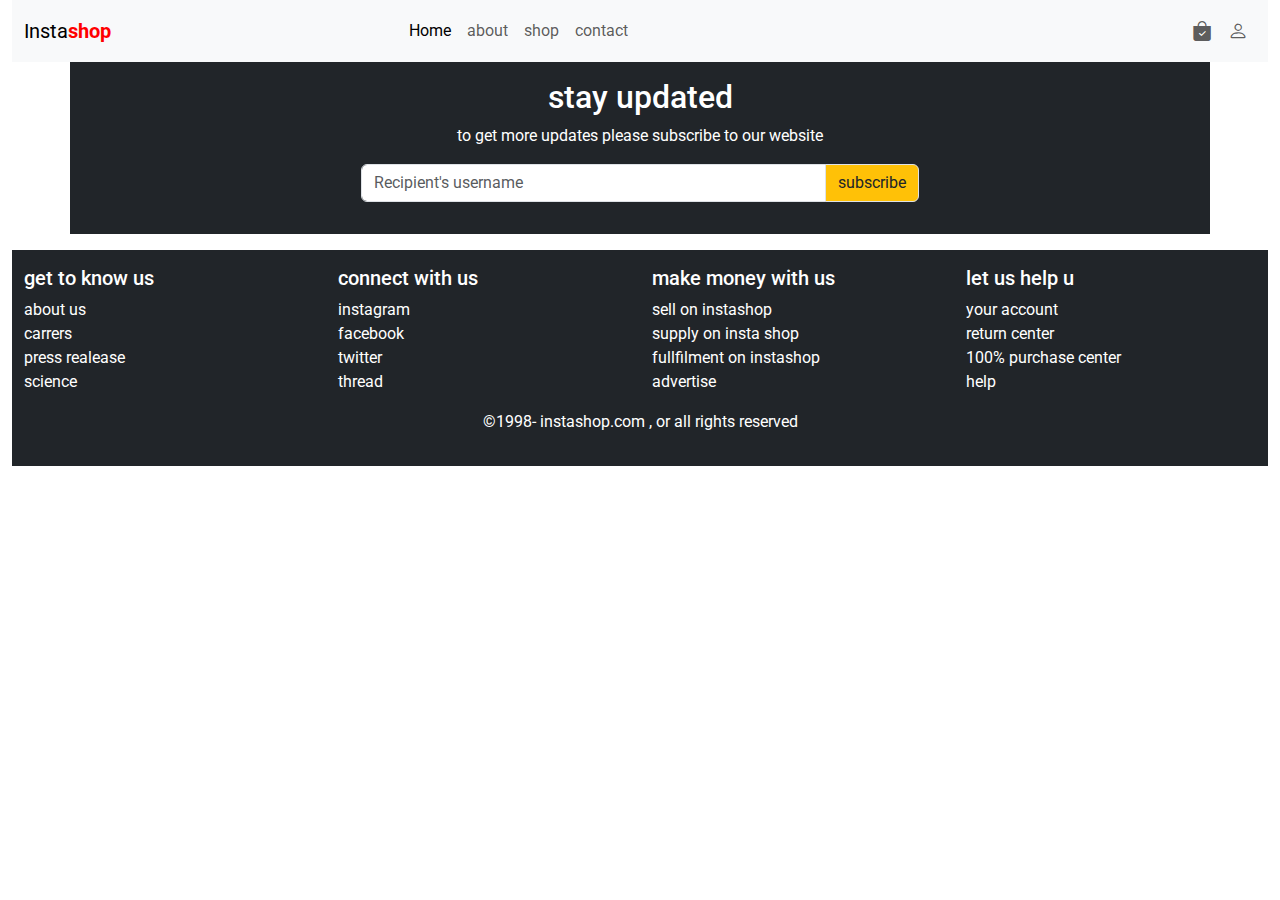
<file: about us.html>
<!doctype html>
<html lang="en">
  <head>
    <meta charset="utf-8">
    <meta name="viewport" content="width=device-width, initial-scale=1">
    <title>Bootstrap demo</title>
    <link href="https://cdn.jsdelivr.net/npm/bootstrap@5.3.3/dist/css/bootstrap.min.css" rel="stylesheet" integrity="sha384-QWTKZyjpPEjISv5WaRU9OFeRpok6YctnYmDr5pNlyT2bRjXh0JMhjY6hW+ALEwIH" crossorigin="anonymous">
    <link rel="stylesheet" href="style.css">
    <link rel="shortcut icon" href="favicon.ico" type="image/x-icon">
    <link rel="stylesheet" href="https://cdn.jsdelivr.net/npm/bootstrap-icons@1.11.3/font/bootstrap-icons.min.css">
  </head>
  <body>
    <div class="container-fluid">
        <!--navbar start-->
        <nav class="navbar navbar-expand-md bg-body-tertiary">
            <div class="container-fluid">
              <a class="navbar-brand " href="#">Insta<span style="color: red; font-size: 20px; " class="fw-bold ">shop</span></a>
              <button class="navbar-toggler" type="button" data-bs-toggle="collapse" data-bs-target="#navbarSupportedContent" aria-controls="navbarSupportedContent" aria-expanded="false" aria-label="Toggle navigation">
                <span class="navbar-toggler-icon"></span>
              </button>
              <div class="collapse navbar-collapse" id="navbarSupportedContent">
                <ul class="navbar-nav mx-auto mb-2 mb-lg-0">
                  <li class="nav-item">
                    <a class="nav-link active" aria-current="page" href="#">Home</a>
                  </li>
                  <li class="nav-item">
                    <a class="nav-link" href="./about us.html">about</a>
                  </li>
                  <li class="nav-item">
                    <a class="nav-link" href="./shop.html">shop</a>
                  </li>
                  <li class="nav-item">
                    <a class="nav-link" href="contact.html">contact</a>
                  </li>
                </ul>
                  <ul class="navbar-nav ms-auto">
                    <li class="nav-item">
                      <a class="nav-link" href="#">
                        <i class="bi bi-bag-check-fill fs-5"></i>
                        
                      </a>
                      
                    </li>
                    <li class="nav-item">
                      <a class="nav-link" href="./cart.html"><i class="bi bi-person fs-5"></i></a>
                        
                      </a>
                      
                    </li>
        
                   </ul>
              </div>
            </div>
          </nav>
        <!--navbar end-->
        <!--subscribe to news letter starts-->
        <div class="container text-center bg-dark text-white py-3">
          <h2>stay updated</h2>
          <p>to get more updates please subscribe to our website</p>
          <div class="input-group mb-3 w-50 mx-auto">
            <input type="text" class="form-control" placeholder="Recipient's username" aria-label="Recipient's username" aria-describedby="basic-addon2">
            <span class="input-group-text bg-warning" id="basic-addon2">subscribe</span>
          </div>
        </div>
        <!--subscribe to news letter ends-->
       
        <!--footer starts-->
        <footer class="footer container-fluid mt-3 bg-dark text-white py-3" >
          <div class="row">
            <div class="col-12 col-sm-12 col-md-3 col-lg-3">
              <h5>get to know us</h5>
              <p>
                <a class="nav-link">about us</a>
                <a class="nav-link">carrers</a>
                <a class="nav-link">press realease</a>
                <a class="nav-link">science</a>
              </p>
            </div>
            <div class="col-12 col-sm-12 col-md-3 col-lg-3">
              <h5>connect with us</h5>
              <p>
                <a class="nav-link">instagram</a>
                <a class="nav-link">facebook</a>
                <a class="nav-link">twitter</a>
                <a class="nav-link">thread</a>
              </p>
            </div>
            <div class="col-12 col-sm-12 col-md-3 col-lg-3">
              <h5>make money with us</h5>
              <p>
                <a class="nav-link">sell on instashop</a>
                <a class="nav-link">supply on insta shop</a>
                <a class="nav-link">fullfilment on instashop</a>
                <a class="nav-link">advertise</a>
              </p>
            </div>
            <div class="col-12 col-sm-12 col-md-3 col-lg-3">
              <h5>let us help u</h5>
              <p>
                <a class="nav-link">your account</a>
                <a class="nav-link">return center</a>
                <a class="nav-link">100% purchase center</a>
                <a class="nav-link">help</a>

              </p>
            </div>
          </div>
          <!--copyright starts-->
          <div class="copyright text-center">
            <p>&copy;1998- instashop.com , or all rights reserved</p>
            
        
            
          </div>
          <!--copyright ends-->

        </footer>
        <!--footer end-->
        <!--modal register and login-->
        <div class="modal fade" id="exampleModalToggle" aria-hidden="true" aria-labelledby="exampleModalToggleLabel" tabindex="-1">
          <div class="modal-dialog modal-dialog-centered">
            <div class="modal-content">
              <div class="modal-header">
                <h1 class="modal-title fs-5" id="exampleModalToggleLabel">signin</h1>
                <button type="button" class="btn-close" data-bs-dismiss="modal" aria-label="Close"></button>
              </div>
              <div class="modal-body">
                <!--forms starts-->
                <form action="">
                  <div class="mb-3">
                    <label for="formGroupExampleInput" class="form-label">Email or phone</label>
                    <input type="text" class="form-control" id="formGroupExampleInput" placeholder="Email or phone">
                  </div>
                  <div class="mb-3">
                    <label for="formGroupExampleInput2" class="form-label">password</label>
                    <input type="text" class="form-control" id="formGroupExampleInput2" placeholder="password">
                  </div>
                </form>
              </div>
              <!--forms end-->
              <div class="modal-footer">
                <!--buttonms for register and submit-->
                <button class="btn btn-primary"  data-bs-dismiss="modal"="submit">submit</button>
                <button class="btn btn-primary" data-bs-target="#exampleModalToggle2" data-bs-toggle="modal">register</button>
              </div>
            </div>
          </div>
        </div>
        <!--modal box-2 start-->
        <div class="modal fade" id="exampleModalToggle2" aria-hidden="true" aria-labelledby="exampleModalToggleLabel2" tabindex="-1">
          <div class="modal-dialog modal-dialog-centered">
            <div class="modal-content">
              <div class="modal-header">
                <!--modal box title-->
                <h1 class="modal-title fs-5" id="exampleModalToggleLabel2">register</h1>
                <button type="button" class="btn-close" data-bs-dismiss="modal" aria-label="Close"></button>
              </div>
              <!--register starts-->
              <div class="modal-body">
                <form action="">
                  <div class="mb-3">
                    <label for="formGroupExampleInput" class="form-label">Email or phone</label>
                    <input type="text" class="form-control" id="formGroupExampleInput" placeholder="Email or phone">
                  </div>
                  <div class="mb-3">
                    <label for="formGroupExampleInput2" class="form-label">password</label>
                    <input type="text" class="form-control" id="formGroupExampleInput2" placeholder="password">
                  </div>
                  <div class="mb-3">
                    <label for="formGroupExampleInput2" class="form-label"> Re-type password</label>
                    <input type="text" class="form-control" id="formGroupExampleInput2" placeholder="Re-type password">
                  </div>
                </form>
              </div>
                
      
              <!--register end-->
              <div class="modal-footer">
                <button class="btn btn-primary" data-bs-dismiss="modal">register</button>
              </div>
            </div>
          </div>
        </div>
        
    <script src="https://cdn.jsdelivr.net/npm/bootstrap@5.3.3/dist/js/bootstrap.bundle.min.js" integrity="sha384-YvpcrYf0tY3lHB60NNkmXc5s9fDVZLESaAA55NDzOxhy9GkcIdslK1eN7N6jIeHz" crossorigin="anonymous"></script>
  </body>
</html>
</file>
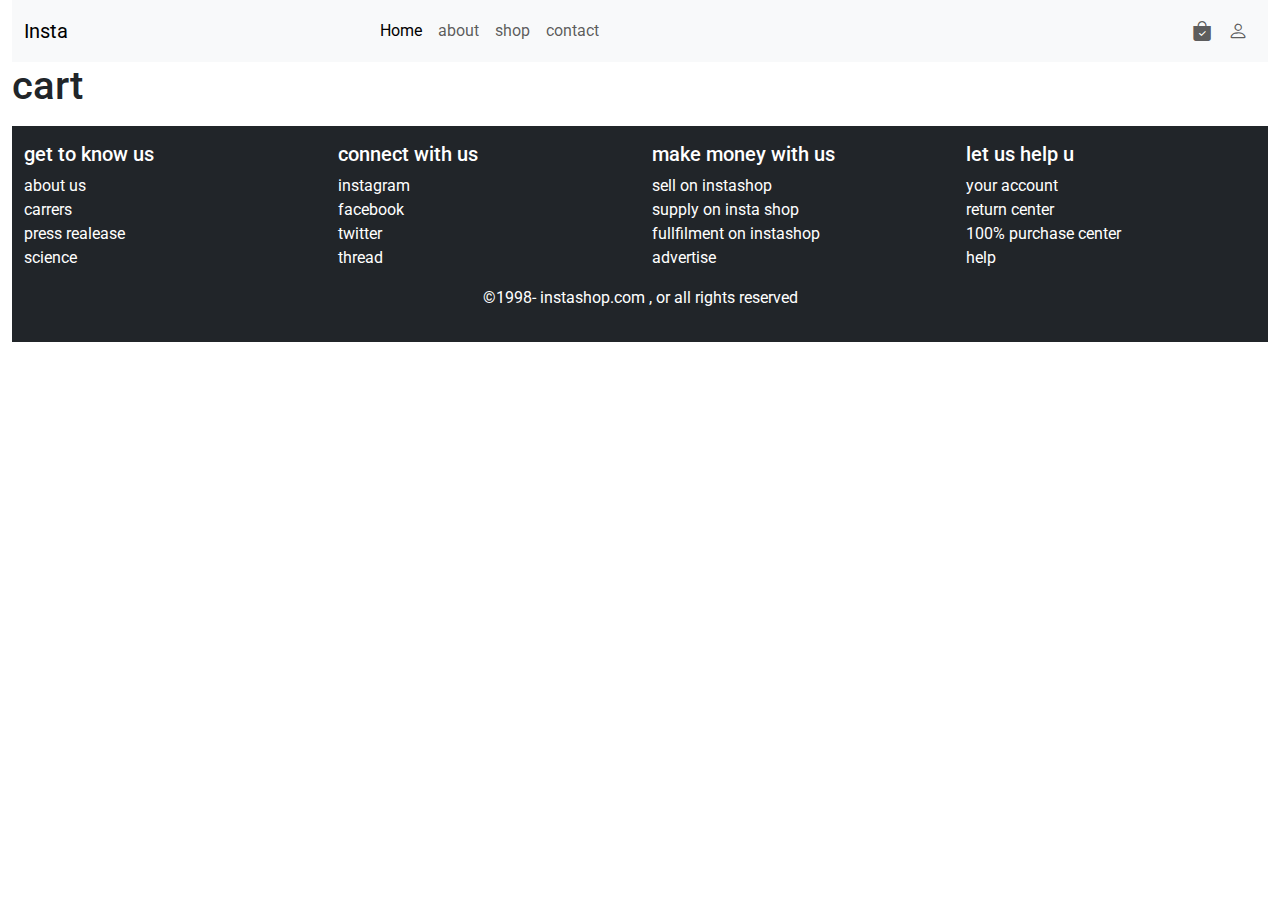
<file: cart.html>
<!doctype html>
<html lang="en">
  <head>
    <meta charset="utf-8">
    <meta name="viewport" content="width=device-width, initial-scale=1">
    <title>Bootstrap demo</title>
    <link href="https://cdn.jsdelivr.net/npm/bootstrap@5.3.3/dist/css/bootstrap.min.css" rel="stylesheet" integrity="sha384-QWTKZyjpPEjISv5WaRU9OFeRpok6YctnYmDr5pNlyT2bRjXh0JMhjY6hW+ALEwIH" crossorigin="anonymous">
    <link rel="stylesheet" href="style.css">
    <link rel="shortcut icon" href="favicon.ico" type="image/x-icon">
    <link rel="stylesheet" href="https://cdn.jsdelivr.net/npm/bootstrap-icons@1.11.3/font/bootstrap-icons.min.css">
  </head>
  <body>
    <div class="container-fluid">
        <!--navbar start-->
        <nav class="navbar navbar-expand-md bg-body-tertiary">
            <div class="container-fluid">
              <a class="navbar-brand " href="#">Insta<span style="color: red; font-size: 0px; " class="fw-bold ">shop</span></a>
              <button class="navbar-toggler" type="button" data-bs-toggle="collapse" data-bs-target="#navbarSupportedContent" aria-controls="navbarSupportedContent" aria-expanded="false" aria-label="Toggle navigation">
                <span class="navbar-toggler-icon"></span>
              </button>
              <div class="collapse navbar-collapse" id="navbarSupportedContent">
                <ul class="navbar-nav mx-auto mb-2 mb-lg-0">
                  <li class="nav-item">
                    <a class="nav-link active" aria-current="page" href="#">Home</a>
                  </li>
                  <li class="nav-item">
                    <a class="nav-link" href="./about us.html">about</a>
                  </li>
                  <li class="nav-item">
                    <a class="nav-link" href="./shop.html">shop</a>
                  </li>
                  <li class="nav-item">
                    <a class="nav-link" href="contact.html">contact</a>
                  </li>
                </ul>
                  <ul class="navbar-nav ms-auto">
                    <li class="nav-item">
                      <a class="nav-link" href="#">
                        <i class="bi bi-bag-check-fill fs-5"></i>
                        
                      </a>
                      
                    </li>
                    <li class="nav-item">
                      <a class="nav-link" href="./cart.html"><i class="bi bi-person fs-5"></i></a>
                        
                      </a>
                      
                    </li>
        
                   </ul>
              </div>
            </div>
          </nav>
        <!--navbar end-->
        <h1>cart</h1>
        <!--footer starts-->
        <footer class="footer container-fluid mt-3 bg-dark text-white py-3" >
          <div class="row">
            <div class="col-12 col-sm-12 col-md-3 col-lg-3">
              <h5>get to know us</h5>
              <p>
                <a class="nav-link">about us</a>
                <a class="nav-link">carrers</a>
                <a class="nav-link">press realease</a>
                <a class="nav-link">science</a>
              </p>
            </div>
            <div class="col-12 col-sm-12 col-md-3 col-lg-3">
              <h5>connect with us</h5>
              <p>
                <a class="nav-link">instagram</a>
                <a class="nav-link">facebook</a>
                <a class="nav-link">twitter</a>
                <a class="nav-link">thread</a>
              </p>
            </div>
            <div class="col-12 col-sm-12 col-md-3 col-lg-3">
              <h5>make money with us</h5>
              <p>
                <a class="nav-link">sell on instashop</a>
                <a class="nav-link">supply on insta shop</a>
                <a class="nav-link">fullfilment on instashop</a>
                <a class="nav-link">advertise</a>
              </p>
            </div>
            <div class="col-12 col-sm-12 col-md-3 col-lg-3">
              <h5>let us help u</h5>
              <p>
                <a class="nav-link">your account</a>
                <a class="nav-link">return center</a>
                <a class="nav-link">100% purchase center</a>
                <a class="nav-link">help</a>

              </p>
            </div>
          </div>
          <!--copyright starts-->
          <div class="copyright text-center">
            <p>&copy;1998- instashop.com , or all rights reserved</p>
            
        
            
          </div>
          <!--copyright ends-->

        </footer>
        <!--footer end-->
        <!--modal register and login-->
        <div class="modal fade" id="exampleModalToggle" aria-hidden="true" aria-labelledby="exampleModalToggleLabel" tabindex="-1">
          <div class="modal-dialog modal-dialog-centered">
            <div class="modal-content">
              <div class="modal-header">
                <h1 class="modal-title fs-5" id="exampleModalToggleLabel">signin</h1>
                <button type="button" class="btn-close" data-bs-dismiss="modal" aria-label="Close"></button>
              </div>
              <div class="modal-body">
                <!--forms starts-->
                <form action="">
                  <div class="mb-3">
                    <label for="formGroupExampleInput" class="form-label">Email or phone</label>
                    <input type="text" class="form-control" id="formGroupExampleInput" placeholder="Email or phone">
                  </div>
                  <div class="mb-3">
                    <label for="formGroupExampleInput2" class="form-label">password</label>
                    <input type="text" class="form-control" id="formGroupExampleInput2" placeholder="password">
                  </div>
                </form>
              </div>
              <!--forms end-->
              <div class="modal-footer">
                <!--buttonms for register and submit-->
                <button class="btn btn-primary"  data-bs-dismiss="modal"="submit">submit</button>
                <button class="btn btn-primary" data-bs-target="#exampleModalToggle2" data-bs-toggle="modal">register</button>
              </div>
            </div>
          </div>
        </div>
        <!--modal box-2 start-->
        <div class="modal fade" id="exampleModalToggle2" aria-hidden="true" aria-labelledby="exampleModalToggleLabel2" tabindex="-1">
          <div class="modal-dialog modal-dialog-centered">
            <div class="modal-content">
              <div class="modal-header">
                <!--modal box title-->
                <h1 class="modal-title fs-5" id="exampleModalToggleLabel2">register</h1>
                <button type="button" class="btn-close" data-bs-dismiss="modal" aria-label="Close"></button>
              </div>
              <!--register starts-->
              <div class="modal-body">
                <form action="">
                  <div class="mb-3">
                    <label for="formGroupExampleInput" class="form-label">Email or phone</label>
                    <input type="text" class="form-control" id="formGroupExampleInput" placeholder="Email or phone">
                  </div>
                  <div class="mb-3">
                    <label for="formGroupExampleInput2" class="form-label">password</label>
                    <input type="text" class="form-control" id="formGroupExampleInput2" placeholder="password">
                  </div>
                  <div class="mb-3">
                    <label for="formGroupExampleInput2" class="form-label"> Re-type password</label>
                    <input type="text" class="form-control" id="formGroupExampleInput2" placeholder="Re-type password">
                  </div>
                </form>
              </div>
                
      
              <!--register end-->
              <div class="modal-footer">
                <button class="btn btn-primary" data-bs-dismiss="modal">register</button>
              </div>
            </div>
          </div>
        </div>
        
    <script src="https://cdn.jsdelivr.net/npm/bootstrap@5.3.3/dist/js/bootstrap.bundle.min.js" integrity="sha384-YvpcrYf0tY3lHB60NNkmXc5s9fDVZLESaAA55NDzOxhy9GkcIdslK1eN7N6jIeHz" crossorigin="anonymous"></script>
  </body>
</html>
</file>
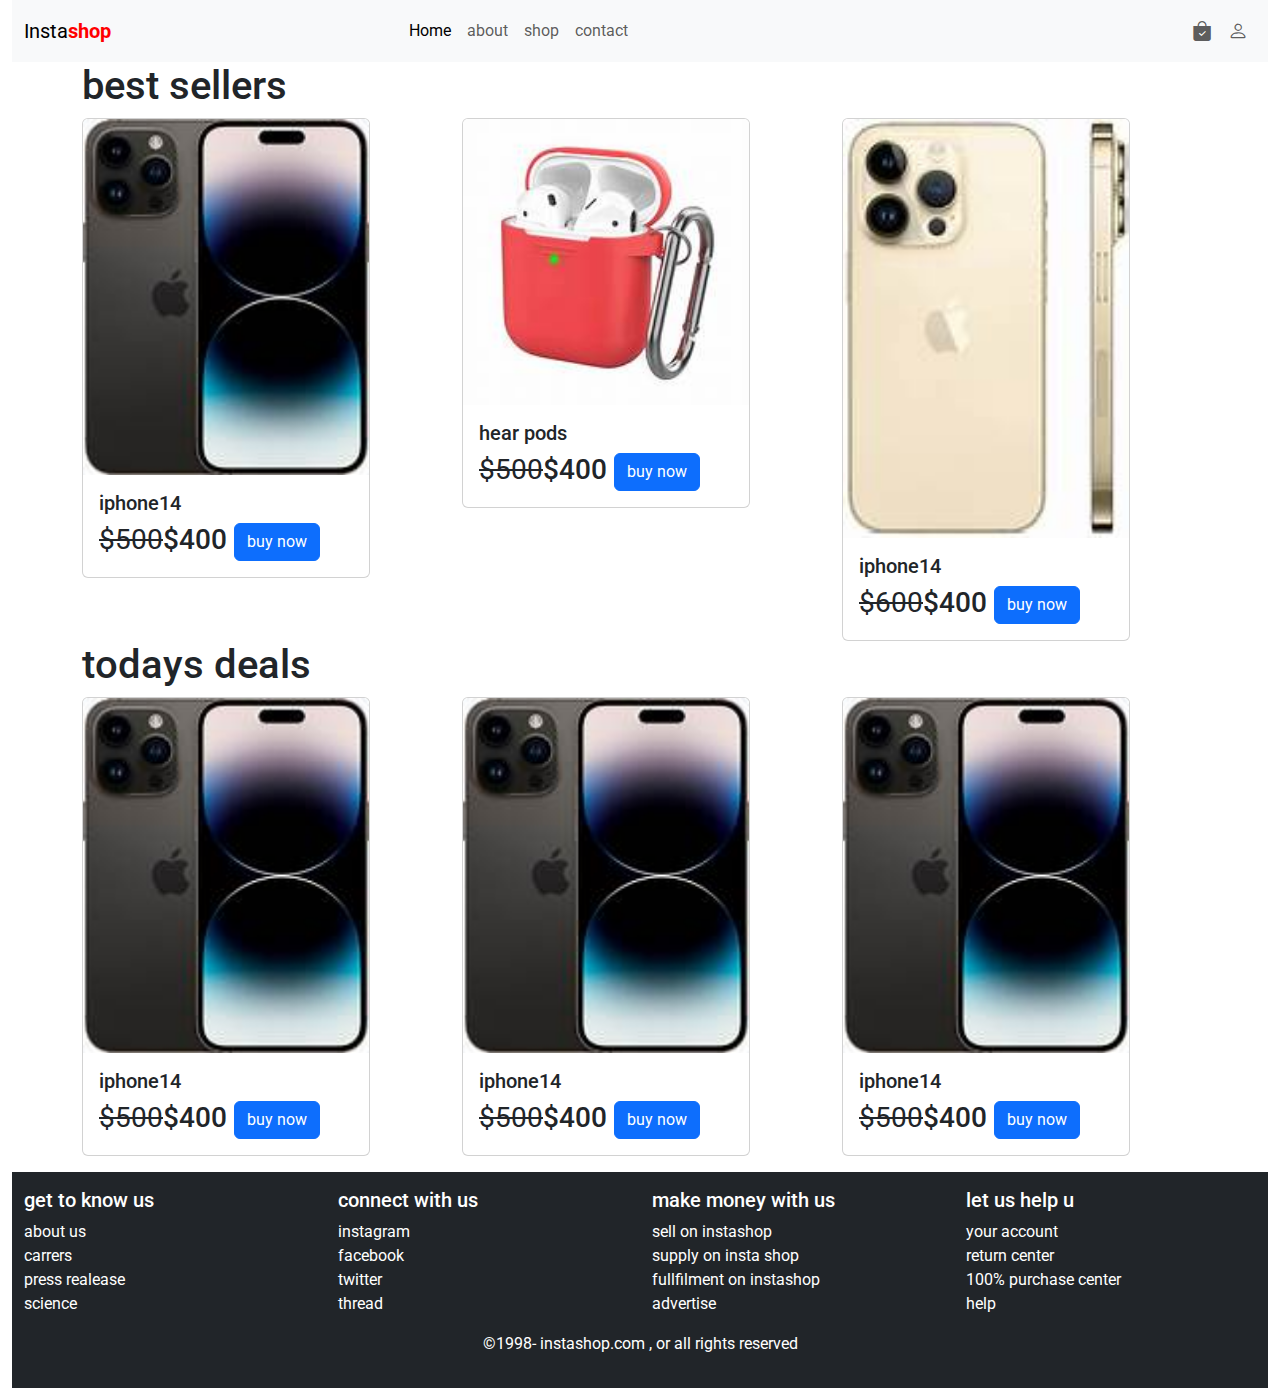
<file: shop.html>
<!doctype html>
<html lang="en">
  <head>
    <meta charset="utf-8">
    <meta name="viewport" content="width=device-width, initial-scale=1">
    <title>Bootstrap demo</title>
    <link href="https://cdn.jsdelivr.net/npm/bootstrap@5.3.3/dist/css/bootstrap.min.css" rel="stylesheet" integrity="sha384-QWTKZyjpPEjISv5WaRU9OFeRpok6YctnYmDr5pNlyT2bRjXh0JMhjY6hW+ALEwIH" crossorigin="anonymous">
    <link rel="stylesheet" href="style.css">
    <link rel="shortcut icon" href="favicon.ico" type="image/x-icon">
    <link rel="stylesheet" href="https://cdn.jsdelivr.net/npm/bootstrap-icons@1.11.3/font/bootstrap-icons.min.css">
  </head>
  <body>
    <div class="container-fluid">
        <!--navbar start-->
        <nav class="navbar navbar-expand-md bg-body-tertiary">
            <div class="container-fluid">
              <a class="navbar-brand " href="#">Insta<span style="color: red; font-size: 20px; " class="fw-bold ">shop</span></a>
              <button class="navbar-toggler" type="button" data-bs-toggle="collapse" data-bs-target="#navbarSupportedContent" aria-controls="navbarSupportedContent" aria-expanded="false" aria-label="Toggle navigation">
                <span class="navbar-toggler-icon"></span>
              </button>
              <div class="collapse navbar-collapse" id="navbarSupportedContent">
                <ul class="navbar-nav mx-auto mb-2 mb-lg-0">
                  <li class="nav-item">
                    <a class="nav-link active" aria-current="page" href="#">Home</a>
                  </li>
                  <li class="nav-item">
                    <a class="nav-link" href="./about us.html">about</a>
                  </li>
                  <li class="nav-item">
                    <a class="nav-link" href="./shop.html">shop</a>
                  </li>
                  <li class="nav-item">
                    <a class="nav-link" href="./contact.html">contact</a>
                  </li>
                </ul>
                  <ul class="navbar-nav ms-auto">
                    <li class="nav-item">
                      <a class="nav-link" href="#">
                        <i class="bi bi-bag-check-fill fs-5"></i>
                        
                      </a>
                      
                    </li>
                    <li class="nav-item">
                      <a class="nav-link" href="./cart.html"><i class="bi bi-person fs-5"></i></a>
                        
                      </a>
                      
                    </li>
        
                   </ul>
              </div>
            </div>
          </nav>
        <!--navbar end-->
        <!--best sellers starts-->
        <div class="container">
        
            <div class="row">
              <h1>best sellers</h1>
              <div class=".col-12 col-sm-12 col-md-4 col-lg-4 reviw">
                <div class="card" style="width: 18rem;">
                  <img src="./iphone1.jpeg" class="card-img-top" alt="...">
                  <div class="card-body">
                    <h5 class="card-title">iphone14</h5>
                    <h3 class="card-text"><del>$500</del>$400</h>
                    <a href="#" class="btn btn-primary">buy now</a>
                  </div>
                </div>
              </div>
              <div class=".col-12 col-sm-12 col-md-4 col-lg-4 reviw">
                <div class="card" style="width: 18rem;">
                  <img src="./hear pods.jpeg" class="card-img-top" alt="...">
                  <div class="card-body">
                    <h5 class="card-title">hear pods</h5>
                    <h3 class="card-text"><del>$500</del>$400</h>
                    <a href="#" class="btn btn-primary">buy now</a>
                  </div>
                </div>
              </div>
              <div class=".col-12 col-sm-12 col-md-4 col-lg-4 reviw">
                <div class="card" style="width: 18rem;">
                  <img src="./iphone2.jpeg" class="card-img-top" alt="...">
                  <div class="card-body">
                    <h5 class="card-title">iphone14</h5>
                    <h3 class="card-text"><del>$600</del>$400</h>
                    <a href="#" class="btn btn-primary">buy now</a>
                  </div>
                </div>
              </div>
            </div>
          </div>
          <!--best sellers ends-->
          <!--todays deals start-->
          <div class="container">
        
            <div class="row">
              <h1>todays deals</h1>
              <div class=".col-12 col-sm-12 col-md-4 col-lg-4 reviw">
                <div class="card" style="width: 18rem;">
                  <img src="./iphone1.jpeg" class="card-img-top" alt="...">
                  <div class="card-body">
                    <h5 class="card-title">iphone14</h5>
                    <h3 class="card-text"><del>$500</del>$400</h>
                    <a href="#" class="btn btn-primary">buy now</a>
                  </div>
                </div>
              </div>
              <div class=".col-12 col-sm-12 col-md-4 col-lg-4 reviw">
                <div class="card" style="width: 18rem;">
                  <img src="./iphone1.jpeg" class="card-img-top" alt="...">
                  <div class="card-body">
                    <h5 class="card-title">iphone14</h5>
                    <h3 class="card-text"><del>$500</del>$400</h>
                    <a href="#" class="btn btn-primary">buy now</a>
                  </div>
                </div>
              </div>
              <div class=".col-12 col-sm-12 col-md-4 col-lg-4 reviw">
                <div class="card" style="width: 18rem;">
                  <img src="./iphone1.jpeg" class="card-img-top" alt="...">
                  <div class="card-body">
                    <h5 class="card-title">iphone14</h5>
                    <h3 class="card-text"><del>$500</del>$400</h>
                    <a href="#" class="btn btn-primary">buy now</a>
                  </div>
                </div>
              </div>
            </div>
          </div>
          <!--todays deals ends-->
              
              
        
        <!--footer starts-->
        <footer class="footer container-fluid mt-3 bg-dark text-white py-3" >
          <div class="row">
            <div class="col-12 col-sm-12 col-md-3 col-lg-3">
              <h5>get to know us</h5>
              <p>
                <a class="nav-link">about us</a>
                <a class="nav-link">carrers</a>
                <a class="nav-link">press realease</a>
                <a class="nav-link">science</a>
              </p>
            </div>
            <div class="col-12 col-sm-12 col-md-3 col-lg-3">
              <h5>connect with us</h5>
              <p>
                <a class="nav-link">instagram</a>
                <a class="nav-link">facebook</a>
                <a class="nav-link">twitter</a>
                <a class="nav-link">thread</a>
              </p>
            </div>
            <div class="col-12 col-sm-12 col-md-3 col-lg-3">
              <h5>make money with us</h5>
              <p>
                <a class="nav-link">sell on instashop</a>
                <a class="nav-link">supply on insta shop</a>
                <a class="nav-link">fullfilment on instashop</a>
                <a class="nav-link">advertise</a>
              </p>
            </div>
            <div class="col-12 col-sm-12 col-md-3 col-lg-3">
              <h5>let us help u</h5>
              <p>
                <a class="nav-link">your account</a>
                <a class="nav-link">return center</a>
                <a class="nav-link">100% purchase center</a>
                <a class="nav-link">help</a>

              </p>
            </div>
          </div>
          <!--copyright starts-->
          <div class="copyright text-center">
            <p>&copy;1998- instashop.com , or all rights reserved</p>
            
        
            
          </div>
          <!--copyright ends-->

        </footer>
        <!--footer end-->
        <!--modal register and login-->
        <div class="modal fade" id="exampleModalToggle" aria-hidden="true" aria-labelledby="exampleModalToggleLabel" tabindex="-1">
          <div class="modal-dialog modal-dialog-centered">
            <div class="modal-content">
              <div class="modal-header">
                <h1 class="modal-title fs-5" id="exampleModalToggleLabel">signin</h1>
                <button type="button" class="btn-close" data-bs-dismiss="modal" aria-label="Close"></button>
              </div>
              <div class="modal-body">
                <!--forms starts-->
                <form action="">
                  <div class="mb-3">
                    <label for="formGroupExampleInput" class="form-label">Email or phone</label>
                    <input type="text" class="form-control" id="formGroupExampleInput" placeholder="Email or phone">
                  </div>
                  <div class="mb-3">
                    <label for="formGroupExampleInput2" class="form-label">password</label>
                    <input type="text" class="form-control" id="formGroupExampleInput2" placeholder="password">
                  </div>
                </form>
              </div>
              <!--forms end-->
              <div class="modal-footer">
                <!--buttonms for register and submit-->
                <button class="btn btn-primary"  data-bs-dismiss="modal"="submit">submit</button>
                <button class="btn btn-primary" data-bs-target="#exampleModalToggle2" data-bs-toggle="modal">register</button>
              </div>
            </div>
          </div>
        </div>
        <!--modal box-2 start-->
        <div class="modal fade" id="exampleModalToggle2" aria-hidden="true" aria-labelledby="exampleModalToggleLabel2" tabindex="-1">
          <div class="modal-dialog modal-dialog-centered">
            <div class="modal-content">
              <div class="modal-header">
                <!--modal box title-->
                <h1 class="modal-title fs-5" id="exampleModalToggleLabel2">register</h1>
                <button type="button" class="btn-close" data-bs-dismiss="modal" aria-label="Close"></button>
              </div>
              <!--register starts-->
              <div class="modal-body">
                <form action="">
                  <div class="mb-3">
                    <label for="formGroupExampleInput" class="form-label">Email or phone</label>
                    <input type="text" class="form-control" id="formGroupExampleInput" placeholder="Email or phone">
                  </div>
                  <div class="mb-3">
                    <label for="formGroupExampleInput2" class="form-label">password</label>
                    <input type="text" class="form-control" id="formGroupExampleInput2" placeholder="password">
                  </div>
                  <div class="mb-3">
                    <label for="formGroupExampleInput2" class="form-label"> Re-type password</label>
                    <input type="text" class="form-control" id="formGroupExampleInput2" placeholder="Re-type password">
                  </div>
                </form>
              </div>
                
      
              <!--register end-->
              <div class="modal-footer">
                <button class="btn btn-primary" data-bs-dismiss="modal">register</button>
              </div>
            </div>
          </div>
        </div>
        
    <script src="https://cdn.jsdelivr.net/npm/bootstrap@5.3.3/dist/js/bootstrap.bundle.min.js" integrity="sha384-YvpcrYf0tY3lHB60NNkmXc5s9fDVZLESaAA55NDzOxhy9GkcIdslK1eN7N6jIeHz" crossorigin="anonymous"></script>
  </body>
</html>
</file>
<file: style.css>
@import url('https://fonts.googleapis.com/css2?family=Roboto+Mono:ital,wght@0,100..700;1,100..700&family=Roboto:ital,wght@0,100;0,300;0,400;0,500;0,700;0,900;1,100;1,300;1,400;1,500;1,700;1,900&display=swap');
*{
    padding: 0;
    margin: 0;
    box-sizing: border-box;
    font-family: "Roboto", sans-serif;
  font-weight: 400;
  font-style: normal;

}
.banner>img{
  width: 100%;
  height: 200px;
}
@media screen and (min-width:100) and(max-width:576px) {
  .banner>img{
    width: 100%;
    height: 200px;

  }
  
}
.carousel-item>img{ 
  width: 100%;
  height: 65vh;
}
@media screen and (min-width:100) and(max-width:576px) {
  .carousel-item>img{
    width: 100%;
    height: 200px;
  }
}

.review>.card:hover{
  transform: scale(.5);
}
</file>
